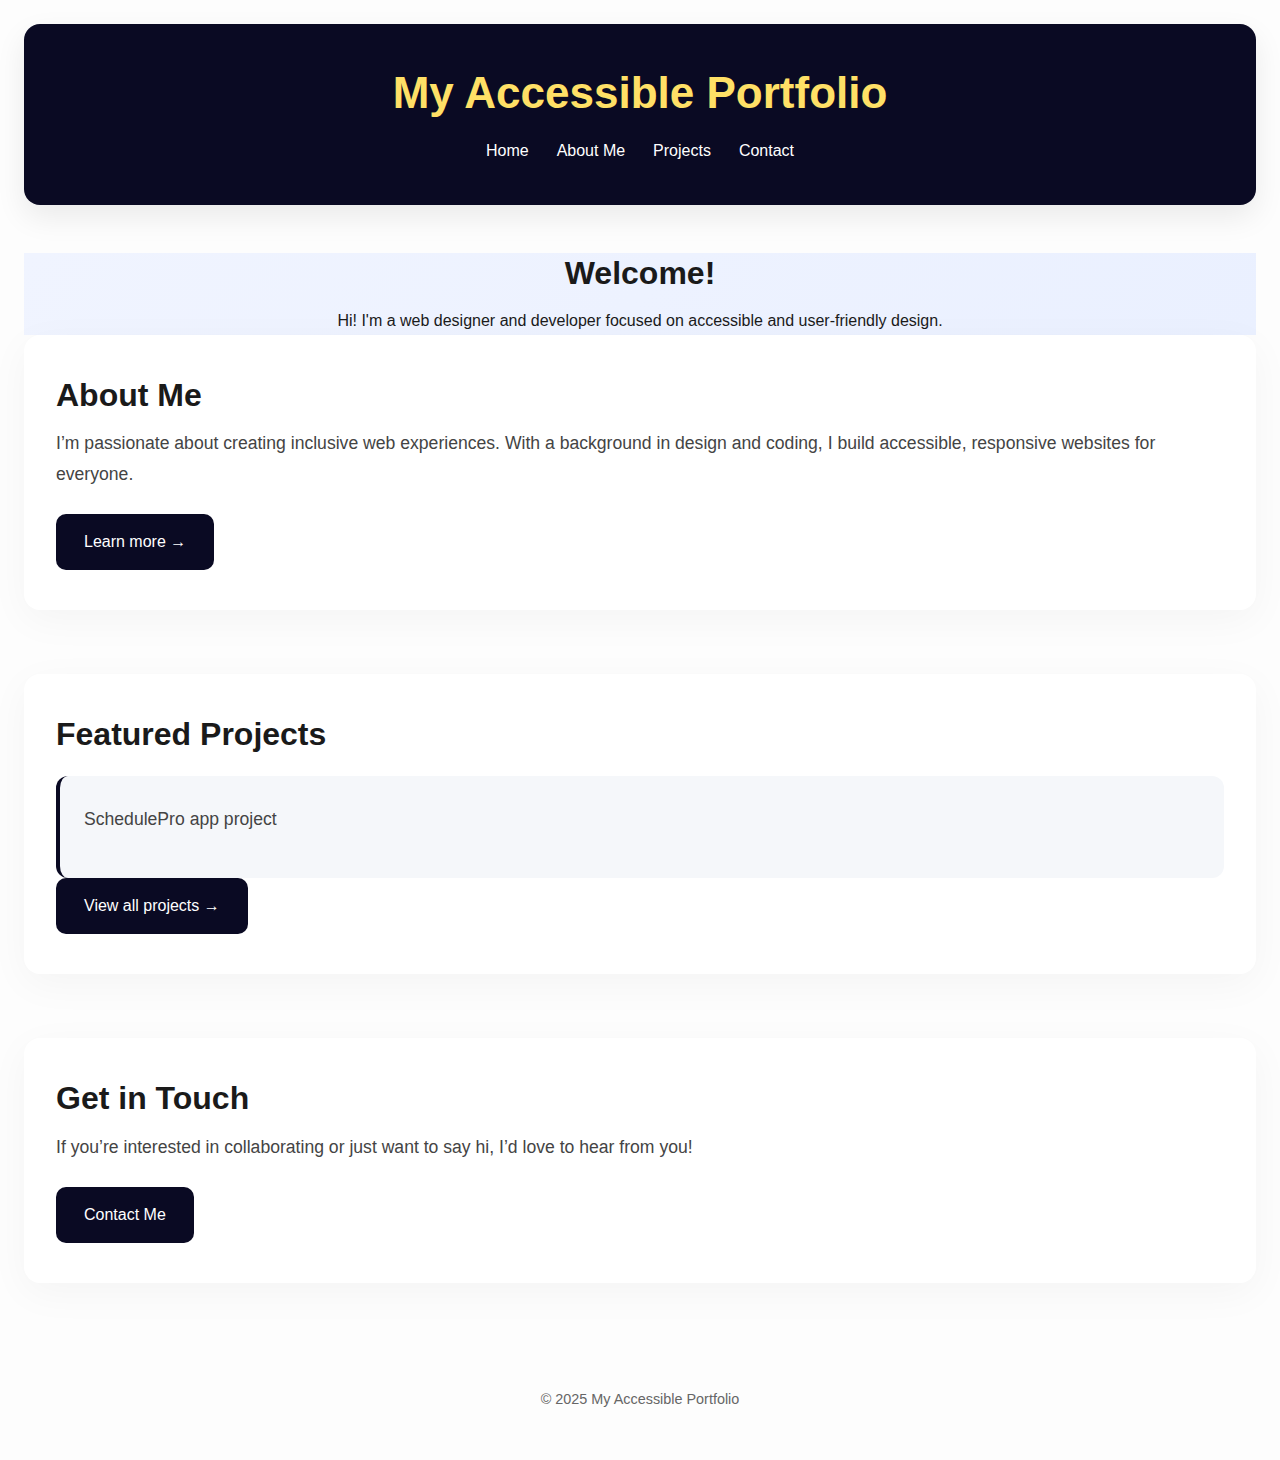
<file: index.html>
<!DOCTYPE html>
<html lang="en">
<head>
  <meta charset="UTF-8" />
  <meta name="viewport" content="width=device-width, initial-scale=1.0" />
  <title>My Accessible Portfolio</title>
  <link rel="stylesheet" href="style.css" />
</head>
<body>
  <header>
    <h1>My Accessible Portfolio</h1>
    <nav aria-label="Main Navigation">
      <a href="#home">Home</a>
      <a href="about.html">About Me</a>
      <a href="projects.html">Projects</a>
      <a href="contact.html">Contact</a>
    </nav>
  </header>

  <main>
    <!-- Hero Section -->
    <section id="home" class="hero">
      <h2>Welcome!</h2>
      <p>Hi! I'm a web designer and developer focused on accessible and user-friendly design.</p>
    </section>

    <!-- About Preview -->
    <section id="about-preview" class="section">
      <h2>About Me</h2>
      <p>I’m passionate about creating inclusive web experiences. With a background in design and coding, I build accessible, responsive websites for everyone.</p>
      <a href="about.html" class="btn">Learn more →</a>
    </section>

    <!-- Projects Preview -->
    <section id="projects-preview" class="section">
      <h2>Featured Projects</h2>
      <ul class="projects-list">
        <li>
          <h3></h3>
          <p>SchedulePro app project</p>
        </li>
      
      </ul>
      <a href="projects.html" class="btn">View all projects →</a>
    </section>

    <!-- Contact Preview -->
    <section id="contact-preview" class="section">
      <h2>Get in Touch</h2>
      <p>If you’re interested in collaborating or just want to say hi, I’d love to hear from you!</p>
      <a href="contact.html" class="btn">Contact Me</a>
    </section>
  </main>

  <footer>
    <p>&copy; 2025 My Accessible Portfolio</p>
  </footer>
</body>
</html>
</file>
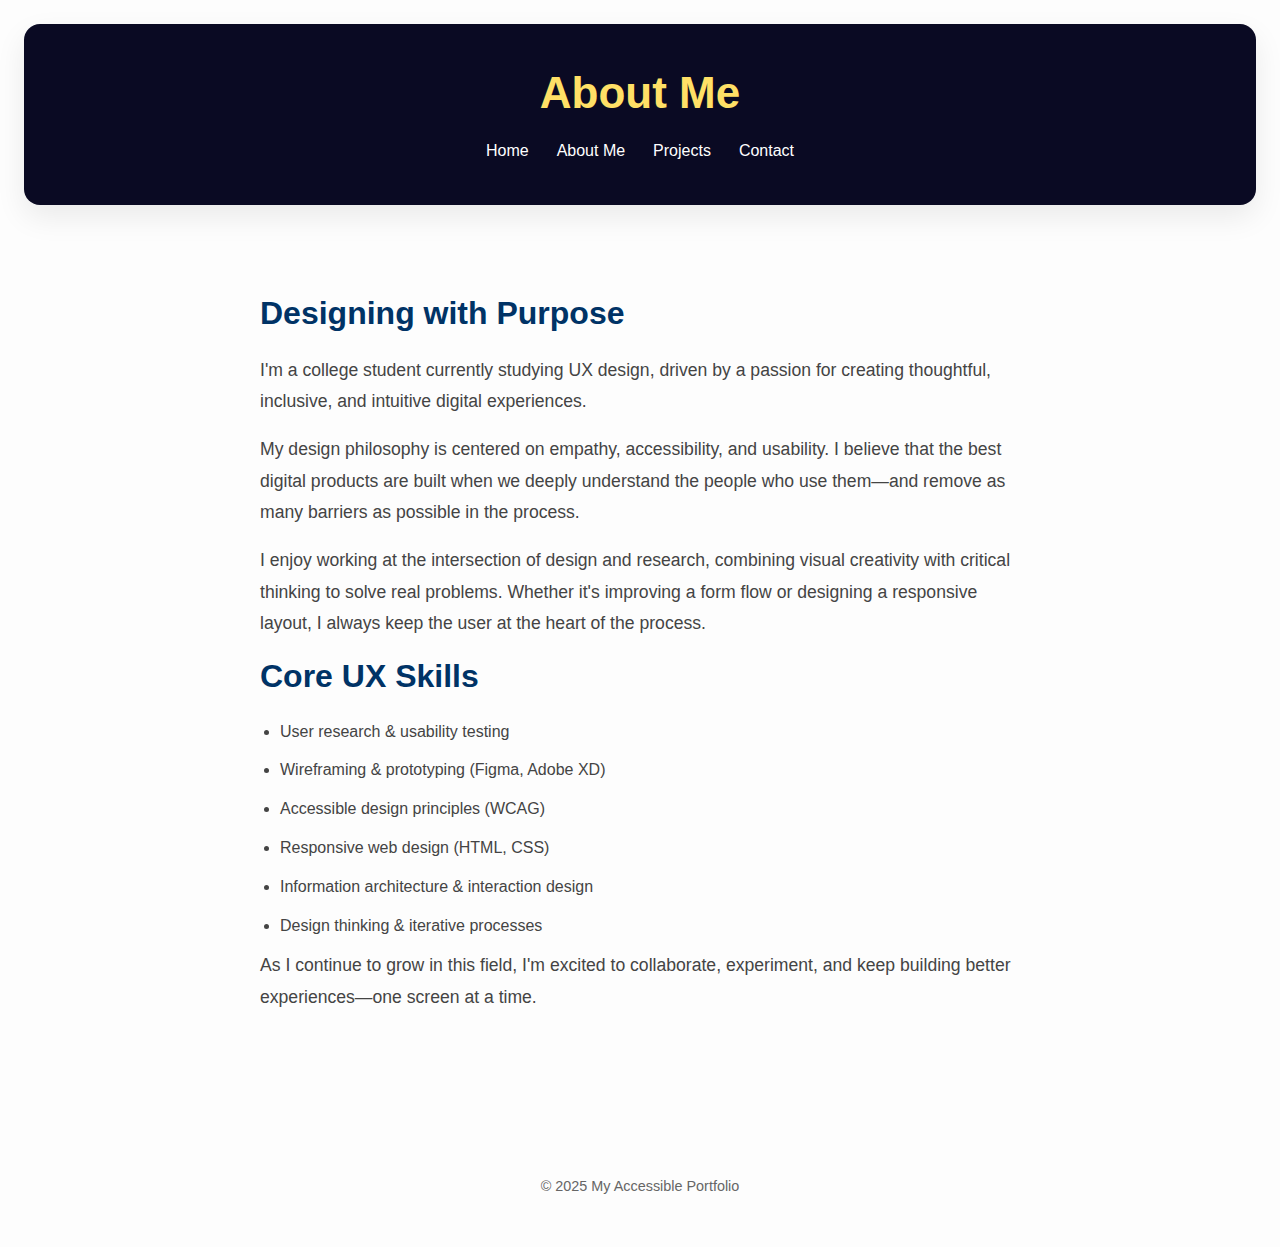
<file: about.html>
<!DOCTYPE html>
<html lang="en">
<head>
  <meta charset="UTF-8" />
  <meta name="viewport" content="width=device-width, initial-scale=1.0" />
  <title>About Me - Accessible Portfolio</title>
  <link rel="stylesheet" href="style.css" />
  <style>
    .about-section {
      max-width: 800px;
      margin: 0 auto;
      padding: 40px 20px;
      line-height: 1.8;
    }

    .about-section h2 {
      font-size: 2rem;
      color: #003366;
      margin-bottom: 20px;
    }

    .about-section p {
      font-size: 1.1rem;
      color: #444;
      margin-bottom: 16px;
    }

    .about-section ul {
      list-style: disc;
      margin-left: 20px;
      color: #444;
    }

    .about-section ul li {
      margin-bottom: 10px;
    }
  </style>
</head>
<body>
  <header>
    <h1>About Me</h1>
    <nav aria-label="Main Navigation">
      <a href="index.html">Home</a>
      <a href="about.html">About Me</a>
      <a href="index.html#projects">Projects</a>
      <a href="index.html#contact">Contact</a>
    </nav>
  </header>

  <main>
    <section class="about-section">
      <h2>Designing with Purpose</h2>
      <p>
        I'm a college student currently studying UX design, driven by a passion for creating thoughtful, inclusive, and intuitive digital experiences.
      </p>
      <p>
        My design philosophy is centered on empathy, accessibility, and usability. I believe that the best digital products are built when we deeply understand the people who use them—and remove as many barriers as possible in the process.
      </p>
      <p>
        I enjoy working at the intersection of design and research, combining visual creativity with critical thinking to solve real problems. Whether it's improving a form flow or designing a responsive layout, I always keep the user at the heart of the process.
      </p>

      <h2>Core UX Skills</h2>
      <ul>
        <li>User research & usability testing</li>
        <li>Wireframing & prototyping (Figma, Adobe XD)</li>
        <li>Accessible design principles (WCAG)</li>
        <li>Responsive web design (HTML, CSS)</li>
        <li>Information architecture & interaction design</li>
        <li>Design thinking & iterative processes</li>
      </ul>

      <p>
        As I continue to grow in this field, I'm excited to collaborate, experiment, and keep building better experiences—one screen at a time.
      </p>
    </section>
  </main>

  <footer>
    <p>&copy; 2025 My Accessible Portfolio</p>
  </footer>
</body>
</html>
</file>
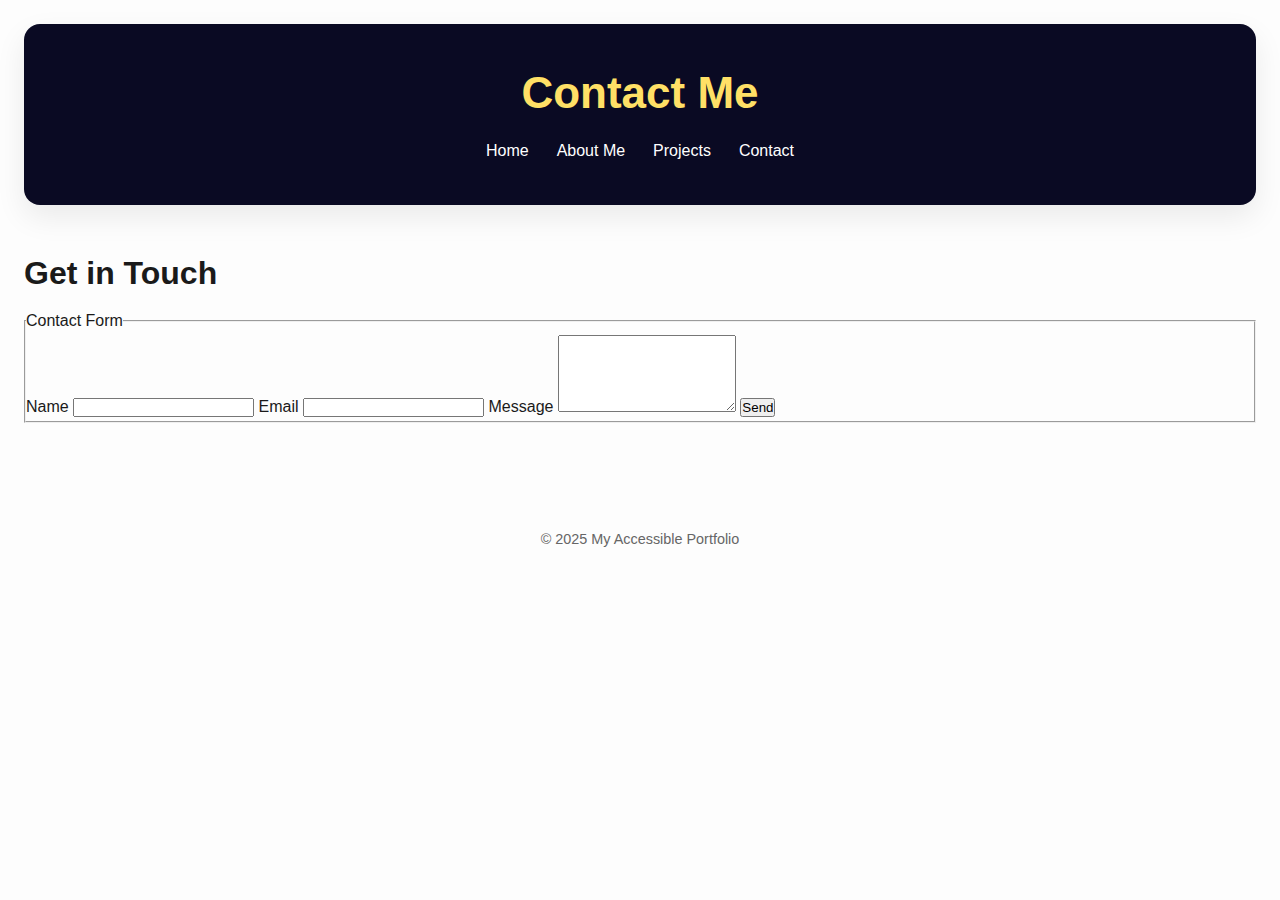
<file: contact.html>
<!DOCTYPE html>
<html lang="en">
<head>
  <meta charset="UTF-8" />
  <meta name="viewport" content="width=device-width, initial-scale=1.0" />
  <title>Contact - Accessible Portfolio</title>
  <link rel="stylesheet" href="style.css" />
</head>
<body>
  <header>
    <h1>Contact Me</h1>
    <nav aria-label="Main Navigation">
      <a href="index.html">Home</a>
      <a href="about.html">About Me</a>
      <a href="projects.html">Projects</a>
      <a href="contact.html">Contact</a>
    </nav>
  </header>

  <main>
    <section class="contact-section">
      <h2>Get in Touch</h2>
      <form id="contactForm" aria-labelledby="contact" class="contact-form">
        <fieldset>
          <legend class="visually-hidden">Contact Form</legend>
  
          <label for="name">Name</label>
          <input type="text" id="name" name="name" aria-required="true" required />
  
          <label for="email">Email</label>
          <input type="email" id="email" name="email" aria-required="true" required />
  
          <label for="message">Message</label>
          <textarea id="message" name="message" rows="5" aria-required="true" required></textarea>
  
          <button type="submit">Send</button>
          <div id="error-message" class="error" aria-live="polite"></div>
        </fieldset>
      </form>
    </section>
  </main>

  <footer>
    <p>&copy; 2025 My Accessible Portfolio</p>
  </footer>

  <script>
    // Simple form validation
    document.getElementById('contactForm').addEventListener('submit', function (e) {
      const name = document.getElementById('name');
      const email = document.getElementById('email');
      const message = document.getElementById('message');
      const errorMessage = document.getElementById('error-message');

      if (!name.value || !email.value || !message.value) {
        e.preventDefault();
        errorMessage.textContent = 'Please fill out all fields correctly.';
      } else {
        errorMessage.textContent = '';
      }
    });
  </script>
</body>
</html>
</file>
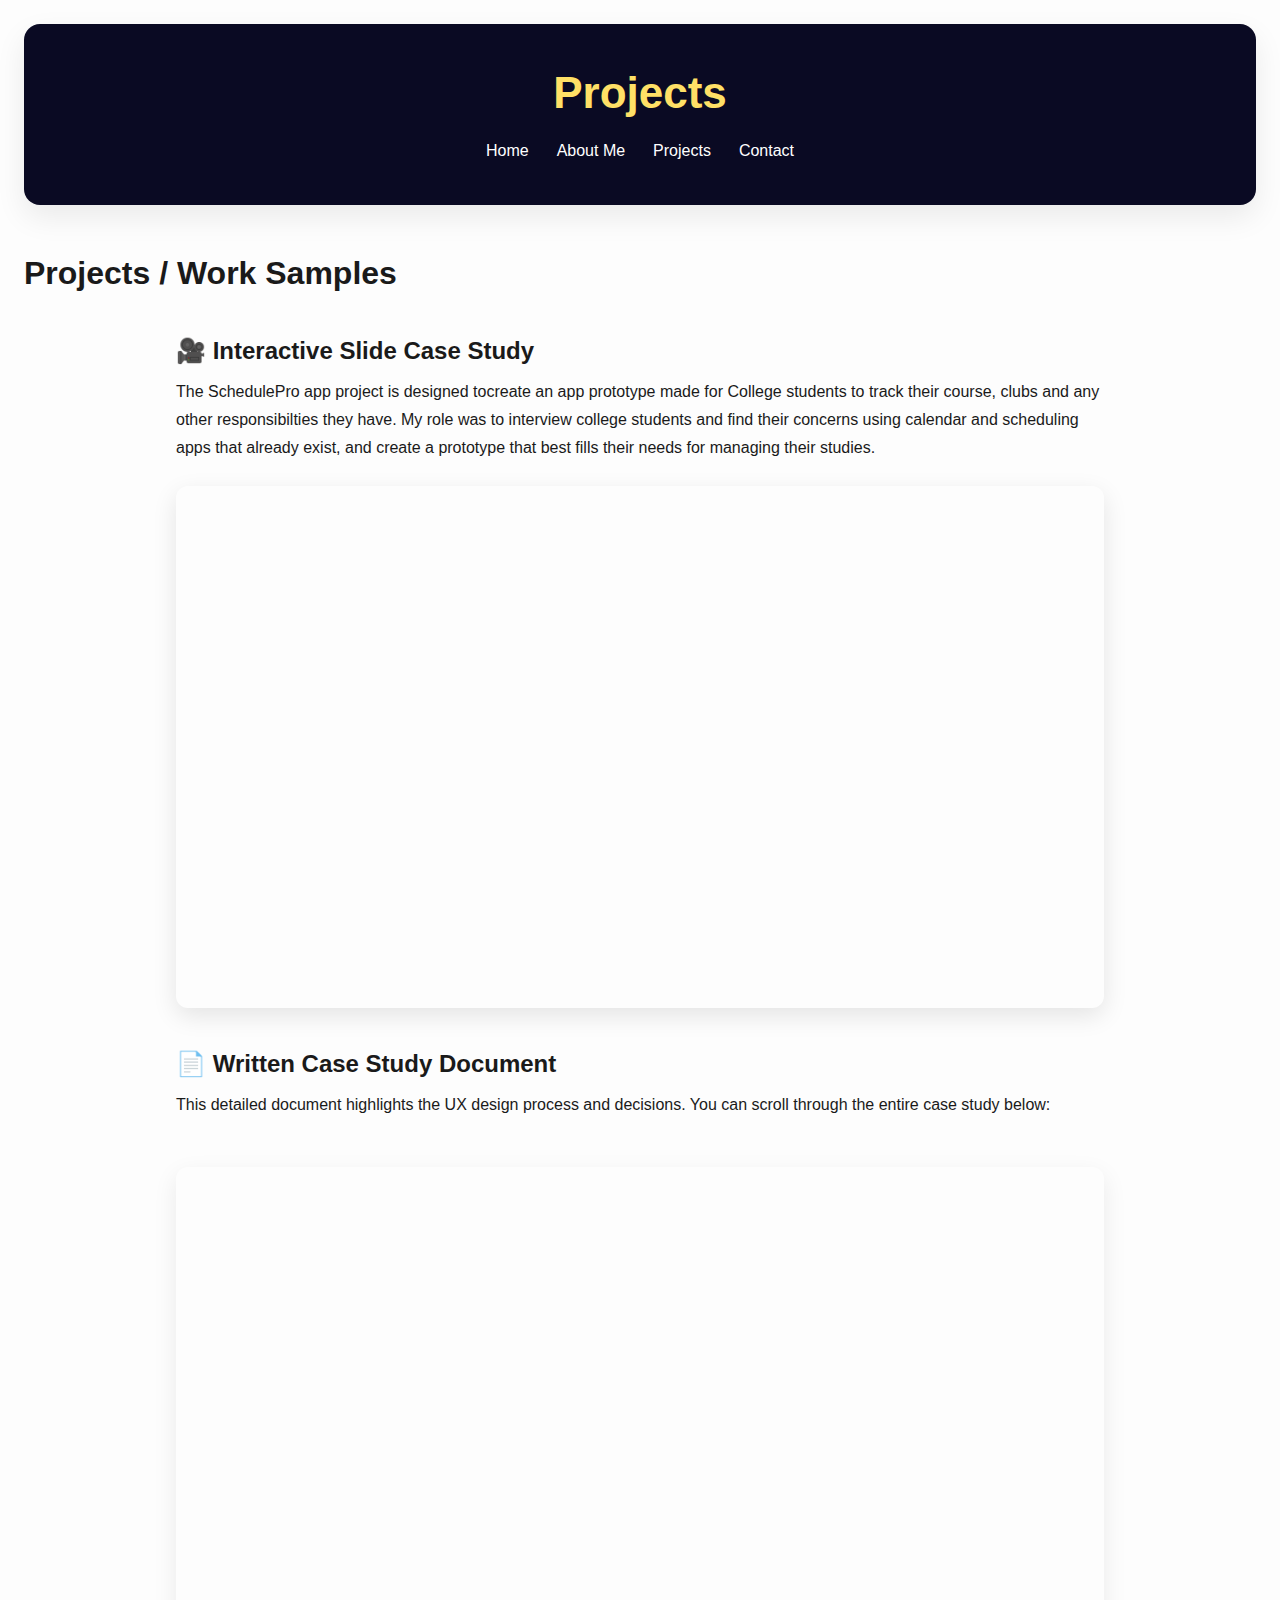
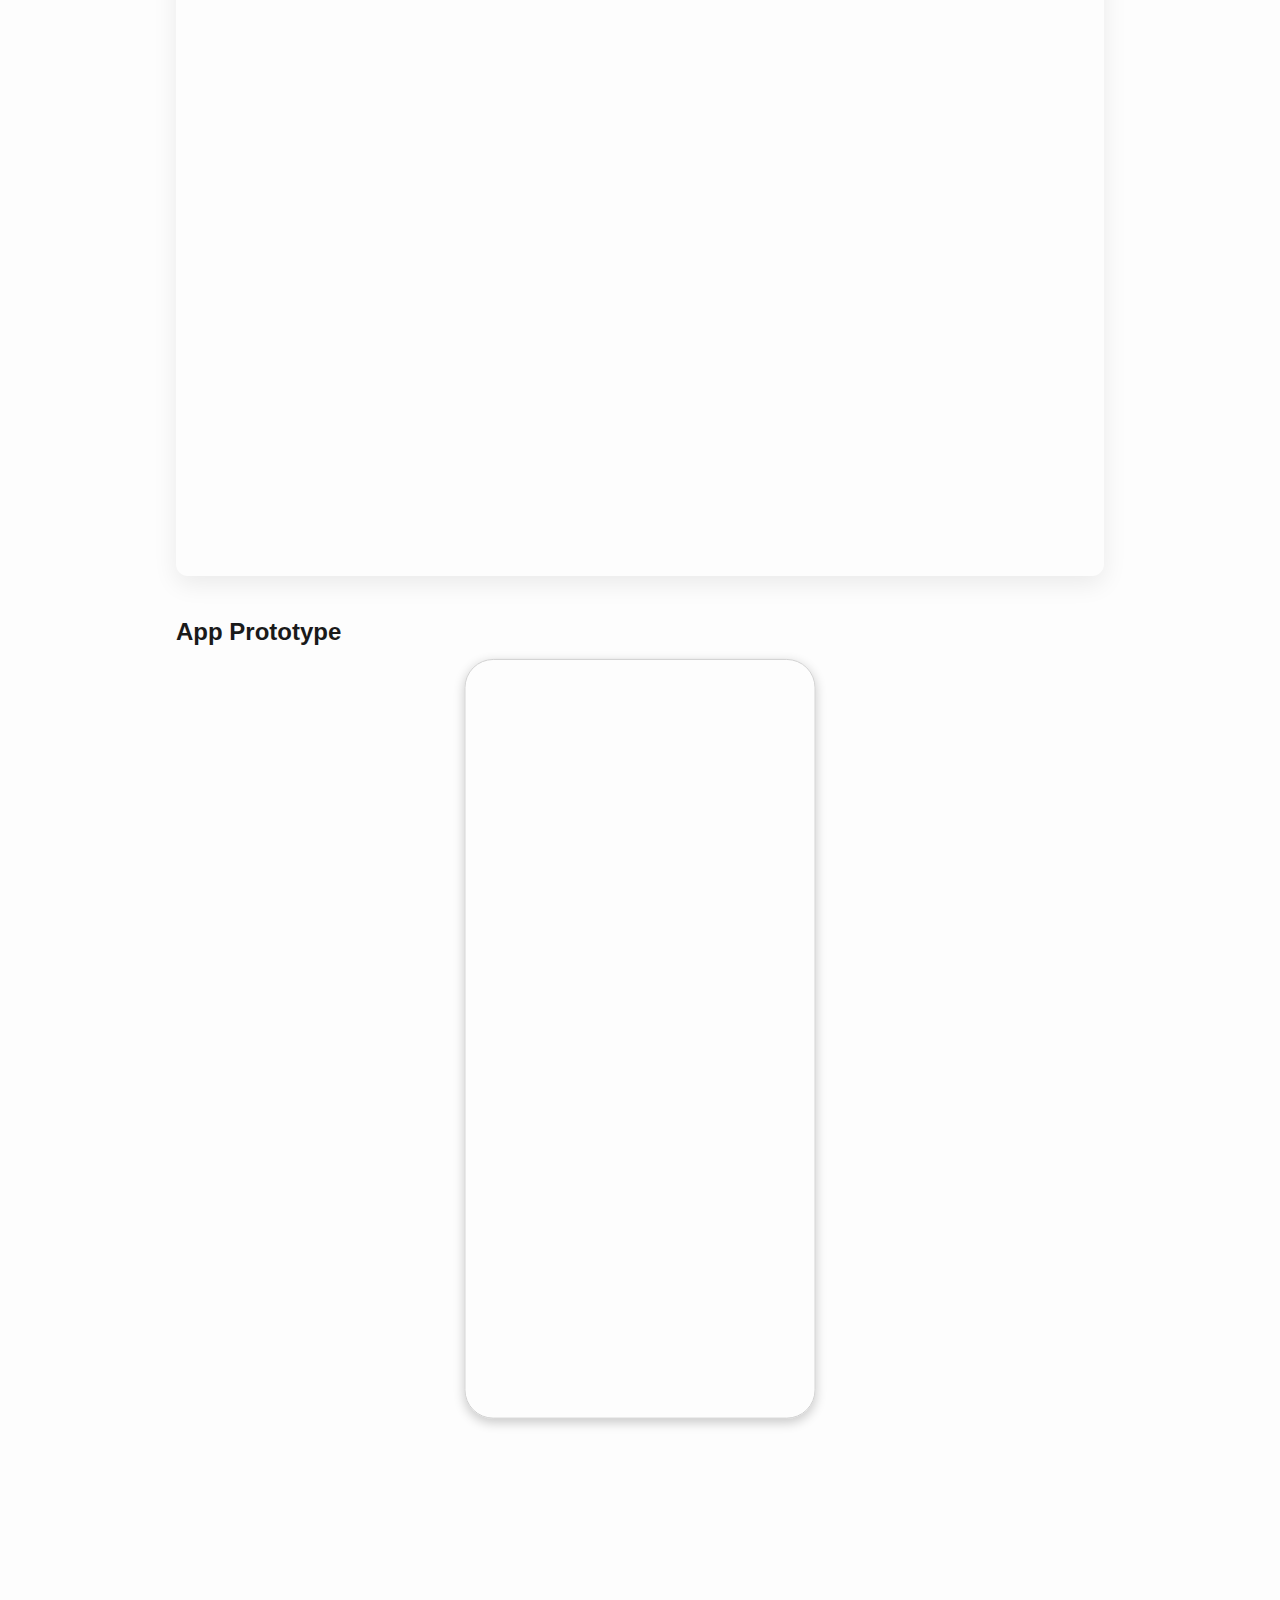
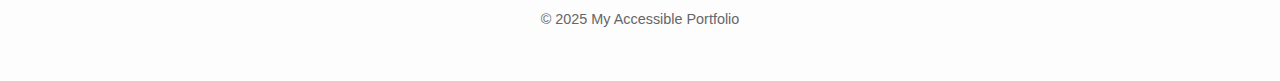
<file: projects.html>
<!DOCTYPE html>
<html lang="en">
<head>
  <meta charset="UTF-8" />
  <meta name="viewport" content="width=device-width, initial-scale=1.0" />
  <title>Projects - Accessible Portfolio</title>
  <link rel="stylesheet" href="style.css" />
  <style>
    /* Responsive iframe wrapper */
    .iframe-container {
      position: relative;
      padding-bottom: 56.25%; /* 16:9 aspect ratio */
      height: 0;
      overflow: hidden;
      border-radius: 12px;
      box-shadow: 0 8px 24px rgba(0, 0, 0, 0.1);
      margin-top: 24px;
    }

    .iframe-container iframe {
      position: absolute;
      top: 0;
      left: 0;
      width: 100%;
      height: 100%;
      border: 0;
    }

    /* Full-height document wrapper for Google Doc */
    .doc-container {
      margin-top: 48px;
      border-radius: 12px;
      overflow: hidden;
      box-shadow: 0 8px 24px rgba(0, 0, 0, 0.08);
    }

    .doc-container iframe {
      width: 100%;
      height: 1000px;
      border: none;
    }

    .project {
      max-width: 960px;
      margin: 0 auto;
      padding: 0 16px;
    }

    .project h3 {
      font-size: 1.5rem;
      margin-top: 40px;
      margin-bottom: 12px;
    }

    .project p {
      margin-bottom: 12px;
    }
  </style>
</head>
<body>
  <header>
    <h1>Projects</h1>
    <nav aria-label="Main Navigation">
      <a href="index.html">Home</a>
      <a href="about.html">About Me</a>
      <a href="projects.html">Projects</a>
      <a href="contact.html">Contact</a>
    </nav>
  </header>

  <main>
    <section>
      <h2>Projects / Work Samples</h2>
      <div class="project">
        
        <h3>🎥 Interactive Slide Case Study</h3>
        <p>The SchedulePro app project is designed tocreate an app prototype made for College students to track their course, clubs and any other responsibilties they have. My role was to interview college students and find their concerns using calendar and scheduling apps that already exist, and create a prototype that best fills their needs for managing their studies. 
        </p>
        <div class="iframe-container">
          <iframe 
            src="https://docs.google.com/presentation/d/e/2PACX-1vS17jBuxYUmUDQaDJU8L0uthaHGXgSGGPbNCxsL3XSG3l5Um54FUHuxHu2DAFMwXWU5Rcux13FmZQv-/pubembed?start=true&loop=true&delayms=3000" 
            allowfullscreen 
            mozallowfullscreen 
            webkitallowfullscreen>
          </iframe>
        </div>

        <h3>📄 Written Case Study Document</h3>
        <p>This detailed document highlights the UX design process and decisions. You can scroll through the entire case study below:</p>
        <div class="doc-container">
          <iframe 
            src="https://docs.google.com/document/d/e/2PACX-1vTjvnfyRY1QzlNlBw1ZnWXqZmLCl8es6r1pl6HyPOAaeHbpRBq0f_8pwxIM3cJ78JChF8S8KJkXuxkl/pub?embedded=true">
          </iframe>
        </div>
        <h3>App Prototype</h3>
        <div style="width: 100%; display: flex; justify-content: center;">
          <div style="transform: scale(0.9); transform-origin: top center; width: 390px; height: 844px;">
            <iframe 
              src="https://taylorgardr.github.io/prototype" 
              width="390" 
              height="844" 
              style="border: 1px solid #ccc; border-radius: 2em; box-shadow: 0 4px 12px rgba(0,0,0,0.2);">
            </iframe>
          </div>
        </div>
        

      </div>
    </section>
  </main>

  <footer>
    <p>&copy; 2025 My Accessible Portfolio</p>
  </footer>
</body>
</html>
</file>
<file: style.css>
/* ====== Reset & Base Styles ====== */
*,
*::before,
*::after {
  box-sizing: border-box;
  margin: 0;
  padding: 0;
}

body {
  font-family: 'Inter', 'Roboto', sans-serif;
  background-color: #fdfdfd;
  color: #1a1a1a;
  font-size: 1rem;
  line-height: 1.75;
  padding: 24px;
  -webkit-font-smoothing: antialiased;
}

/* ====== Typography ====== */
h1, h2, h3 {
  font-weight: 600;
  line-height: 1.3;
}

h1 {
  font-size: 2.75rem;
}

h2 {
  font-size: 2rem;
  margin-bottom: 0.75rem;
}

h3 {
  font-size: 1.25rem;
}

/* ====== Header ====== */
header {
  background-color: #0a0a23;
  color: #ffffff;
  padding: 40px 24px;
  border-radius: 16px;
  text-align: center;
  box-shadow: 0 12px 30px rgba(0, 0, 0, 0.08);
}

header h1 {
  color: #ffe066;
  margin-bottom: 16px;
}

nav {
  display: flex;
  justify-content: center;
  flex-wrap: wrap;
  gap: 28px;
}

nav a {
  color: #ffffff;
  text-decoration: none;
  font-weight: 500;
  transition: color 0.3s ease;
}

nav a:hover,
nav a:focus {
  color: #ffe066;
  text-decoration: underline;
}

/* ====== Sections ====== */
main {
  margin-top: 48px;
}

.section {
  margin-bottom: 64px;
  padding: 40px 32px;
  background-color: #ffffff;
  border-radius: 16px;
  box-shadow: 0 10px 40px rgba(0, 0, 0, 0.04);
  transition: box-shadow 0.3s ease;
}

.section:hover {
  box-shadow: 0 14px 60px rgba(0, 0, 0, 0.06);
}

.section p {
  color: #444;
  font-size: 1.1rem;
  margin-bottom: 24px;
}

/* ====== Hero Section ====== */
.hero {
  background: linear-gradient(135deg, #f0f4ff, #eaf0ff);
  text-align: center;
}

/* ====== Button Styles ====== */
.btn {
  display: inline-block;
  background-color: #0a0a23;
  color: #fff;
  padding: 14px 28px;
  font-size: 1rem;
  border-radius: 10px;
  text-decoration: none;
  font-weight: 500;
  transition: background-color 0.3s ease, transform 0.2s ease;
}

.btn:hover,
.btn:focus {
  background-color: #050518;
  transform: translateY(-2px);
  outline: 3px solid #ffe066;
  outline-offset: 2px;
}

/* ====== Project List ====== */
.projects-list {
  list-style: none;
  display: grid;
  gap: 24px;
  padding-left: 0;
  margin-top: 20px;
}

.projects-list li {
  padding: 20px 24px;
  background-color: #f5f7fa;
  border-radius: 12px;
  border-left: 4px solid #0a0a23;
  transition: transform 0.2s ease;
}

.projects-list li:hover {
  transform: translateY(-4px);
}

.projects-list h3 {
  color: #0a0a23;
  margin-bottom: 8px;
}

/* ====== Footer ====== */
footer {
  margin-top: 80px;
  text-align: center;
  font-size: 0.9rem;
  color: #666;
  padding: 24px 0;
}

/* ====== Focus & Accessibility ====== */
a, button {
  transition: outline 0.2s ease-in-out;
}

a:focus,
button:focus {
  outline: 3px solid #ffe066;
  outline-offset: 2px;
}

/* ====== Responsive ====== */
@media (max-width: 640px) {
  header h1 {
    font-size: 2rem;
  }

  nav {
    flex-direction: column;
    gap: 16px;
  }

  .section {
    padding: 28px 20px;
  }
}
</file>
